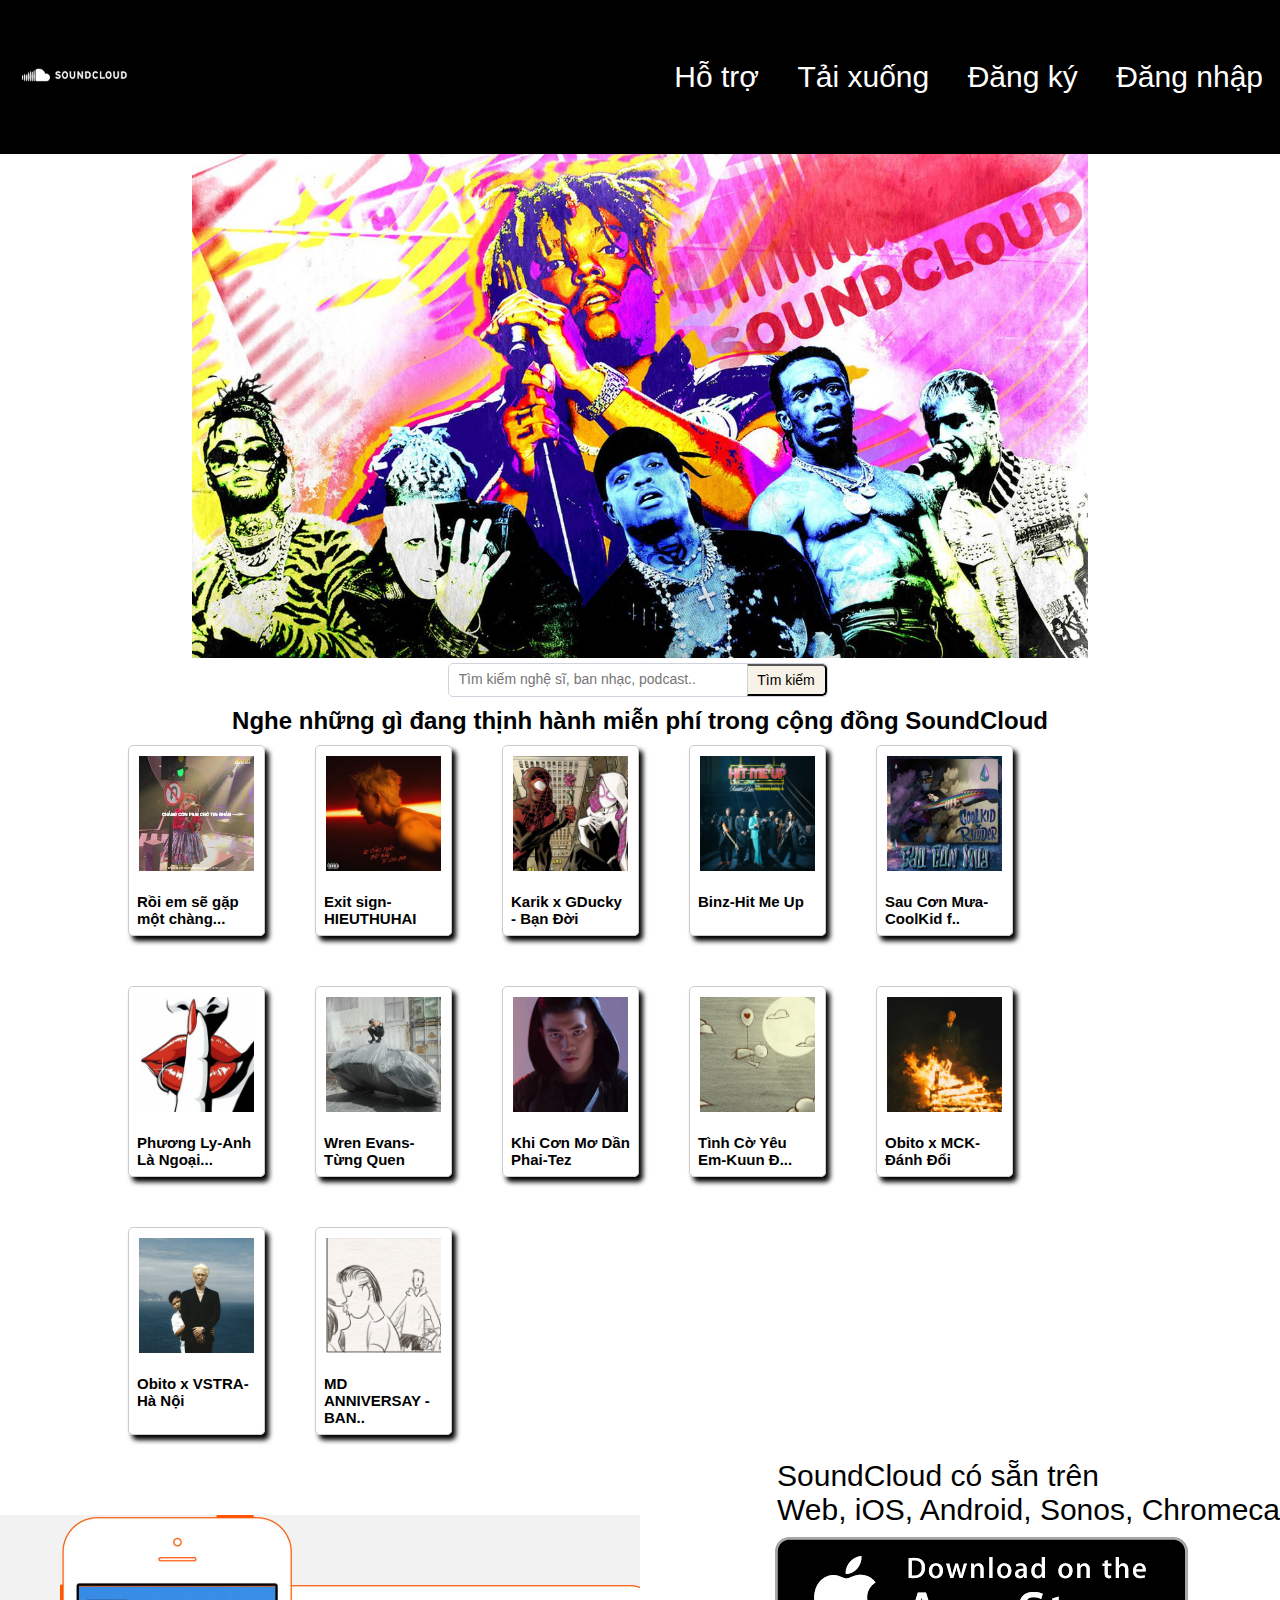
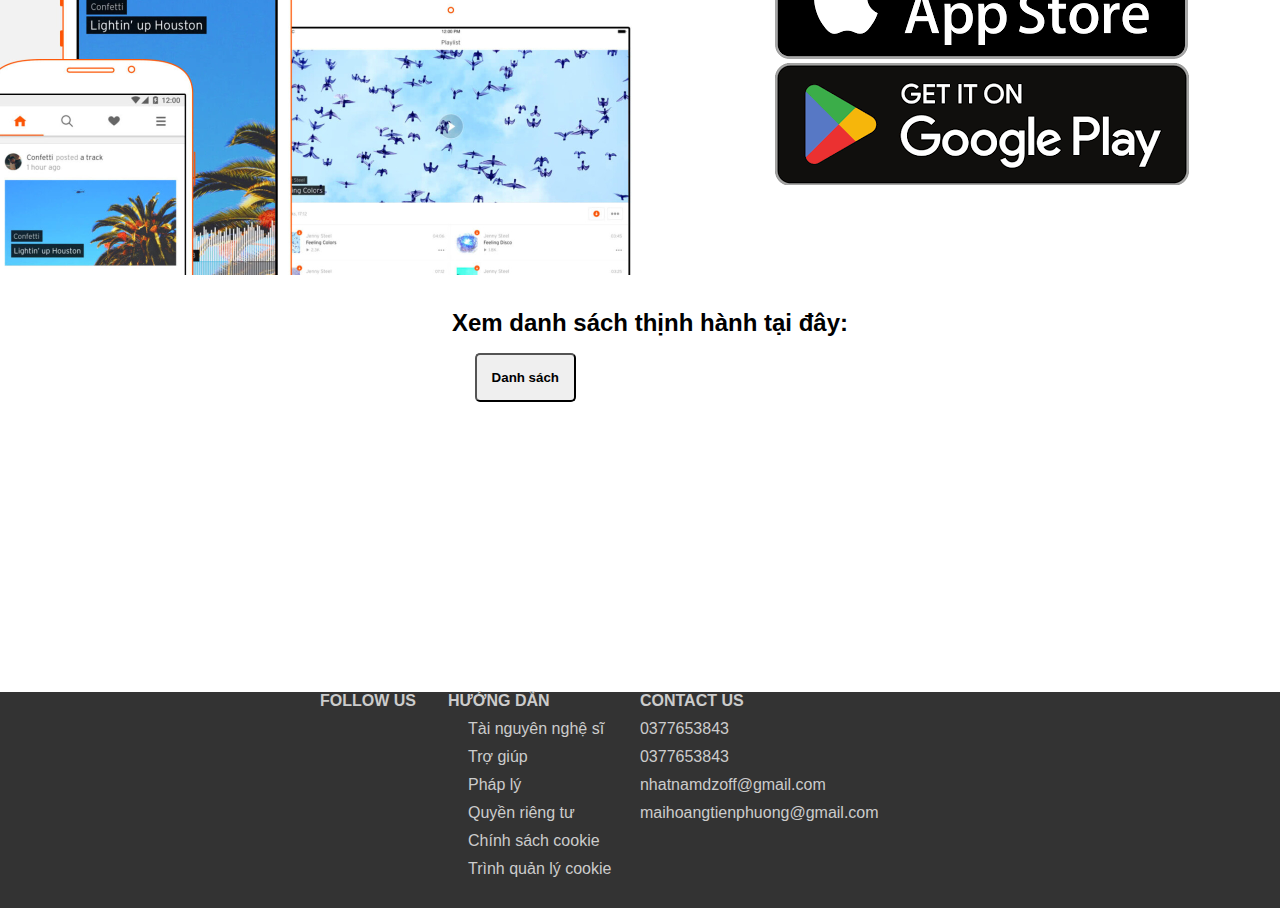
<file: index.html>
<!DOCTYPE html>
<html lang="en">
<head>
    <meta charset="UTF-8">
    <meta name="viewport" content="width=device-width, initial-scale=1.0">
    <title>Trang Chủ</title>
    <link rel="icon" href="image/soundcloud.png">
    <link rel="stylesheet" href="css/trangchu.css">
    <link rel="stylesheet" href="https://maxcdn.bootstrapcdn.com/font-awesome/4.4.0/css/font-awesome.min.css" />
</head>
<body>
    <header>
        <div class="logo"><img src="/image/sc.png" alt="logo"></div>
        <nav>
            <ul>
                <li><a href="#">Hỗ trợ</a></li>
                <li><a href="#">Tải xuống</a></li>
                <li><a href="dangky.html">Đăng ký</a></li>
                <li><a href="dangnhap.html">Đăng nhập</a></li>
            </ul>
        </nav>
    </header>
    <div class="banner">
        <img src="image/banner.jpeg" alt="banner">      
    </div>
    <nav>
        <div id="subnav">                 
            <div>
                <input type="text" size="36" name="tsearch" placeholder="Tìm kiếm nghệ sĩ, ban nhạc, podcast..">
                <input type="submit" value="Tìm kiếm" title="Tìm kiếm">
              </div>
        </div>
    </nav>
    <h2 align="center">Nghe những gì đang thịnh hành miễn phí trong cộng đồng SoundCloud</h2>
    <section>
        <div class="baihat"> 
            <div class="tungbaihat">
                <img   src="image/roiemsegap1changtraikhac.jpg" alt=" ">
                <h4>Rồi em sẽ gặp một chàng...</h4>
            </div>
            <div class="tungbaihat">
                <img src="image/exit sign.jpg" alt="">
                <h4>Exit sign-HIEUTHUHAI</h4>
            </div>
            <div class="tungbaihat">
                <img src="image/bandoi.jpg" alt="">
                <h4>Karik x GDucky - Bạn Đời</h4>
            </div>
            <div class="tungbaihat">
                <img src="image/hitmeup.jpg" alt="">
                <h4>Binz-Hit Me Up</h4>
            </div>
            <div class="tungbaihat">
                <img src="image/sauconmua.jpg" alt="">
                <h4>Sau Cơn Mưa-CoolKid f..</h4>
            </div>
            <div class="tungbaihat">
                <img src="image/ngoailecuaem.jpg" alt="">
                <h4>Phương Ly-Anh Là Ngoại...</h4>
            </div>
        
            <div class="tungbaihat">
                <img src="image/tungquen.jpg" alt="">
                <h4>Wren Evans-Từng Quen</h4>
            </div>
            <div class="tungbaihat">
                <img src="image/khiconmuadanphai.jpg" alt="">
                <h4>Khi Cơn Mơ Dần Phai-Tez</h4>
            </div>
            <div class="tungbaihat">
                <img src="image/tinhcoyeuem.jpg" alt="">
                <h4>Tình Cờ Yêu Em-Kuun Đ...</h4>
            </div>
            <div class="tungbaihat">
                <img src="image/danhdoi.jpg" alt="">
                <h4>Obito x MCK-Đánh Đổi </h4>
            </div>
            <div class="tungbaihat">
                <img src="image/hanoi.jpg" alt="">
                <h4>Obito x VSTRA-Hà Nội </h4>
            </div>
            <div class="tungbaihat">
                <img src="image/anniver.jpg" alt="">
                <h4>MD ANNIVERSAY - BAN..</h4>
            </div>
        </div>     
    </section>
    <div class="cachtai">
    <div class="banner2">
        <img src="image/dowload.jpg" alt="banner">
        <p>SoundCloud có sẵn trên</p>
        <p>Web, iOS, Android, Sonos, Chromecast</p>
        <a href="https://apps.apple.com/us/app/soundcloud-discover-new-music/id336353151"><img src="image/dowloadios.png"></a>
        <br><a href="https://play.google.com/store/apps/details?id=com.soundcloud.android&hl=us&pli=1"><img src="image/dowloadggp.png"></a></br>
    </div>
    <div class="subnav2">
        <h2 align ="center">Xem danh sách thịnh hành tại đây:</h2>
        <input type="submit" value="Danh sách" title="Danh sách">
    </div>
    </div>
    <footer>
        <div class="row">
            <div class="boxcenter2">
                <div class="boxfooter1 color">
                    <h4>FOLLOW US</h4>
                    <div class="add margin"></div>
                </div>
                <div class="boxfooter2 color">
                    <h4>HƯỚNG DẪN</h4>
                    <div class="add margin"><a href="#"> Tài nguyên nghệ sĩ </a></div>
                    <div class="add margin"><a href="#"> Trợ giúp </a></div>
                    <div class="add margin"><a href="#"> Pháp lý </a></div>
                    <div class="add margin"><a href="#"> Quyền riêng tư </a></div>
                    <div class="add margin"><a href="#"> Chính sách cookie </a></div>
                    <div class="add margin"><a href="#"> Trình quản lý cookie </a></div>   
                </div>
                <div class="boxfooter3 color">
                    <h4>CONTACT US</h4>
                    <div class="add margin">0377653843</div>
                    <div class="add margin">0377653843</div>
                    <div class="add margin">nhatnamdzoff@gmail.com</div>
                    <div class="add margin">maihoangtienphuong@gmail.com</div>
                </div>
            </div>         
        </div>     
    </footer>
</body>
</html>
</file>
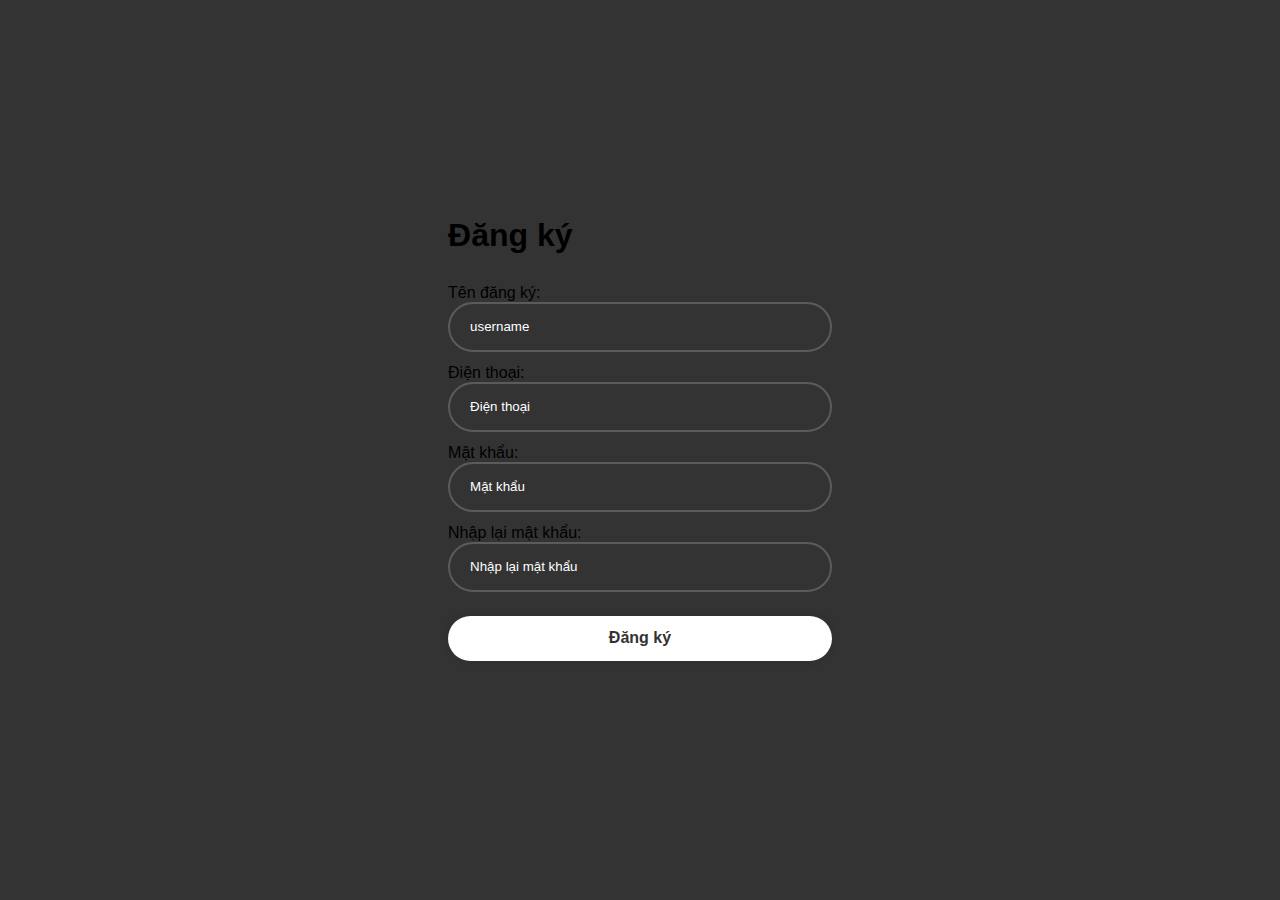
<file: dangky.html>
<!DOCTYPE html>
<html lang="en">
<head>
    <meta charset="UTF-8">
    <meta name="viewport" content="width=device-width, initial-scale=1.0">
    <title>Đăng ký</title>
    <link rel="stylesheet" href="/css/dangky.css">
    <link href='https://unpkg.com/boxicons@2.1.4/css/boxicons.min.css' rel='stylesheet'>
    <link rel="stylesheet" href="https://cdnjs.cloudflare.com/ajax/libs/font-awesome/6.5.1/css/all.min.css" integrity="sha512-DTOQO9RWCH3ppGqcWaEA1BIZOC6xxalwEsw9c2QQeAIftl+Vegovlnee1c9QX4TctnWMn13TZye+giMm8e2LwA==" crossorigin="anonymous" referrerpolicy="no-referrer" />
</head>
<body>
    <div id="wrapper">
        <from action="">
            <h1>Đăng ký</h1>
            <div class="input-box">
                <label>Tên đăng ký:</label>
                <input type="text" name="username" id="username" placeholder="username">
            </div>
            <div class="input-box">
                <label>Điện thoại:</label>
                <input type="number" name="phone" id="phone" placeholder="Điện thoại">
            </div>
            <div class="input-box">
                <label>Mật khẩu:</label>
                <input type="password" name="password" id="username" placeholder="Mật khẩu">
            </div>
            <div class="input-box">
                <label>Nhập lại mật khẩu:</label>
                <input type="password" name="password" id="username" placeholder="Nhập lại mật khẩu">
            </div>
            <div class="input-box">                         
                <button type="submit" class="btn"> Đăng ký</button>              
            </div>
        </from>
    </div>
</body>
</html>
</file>
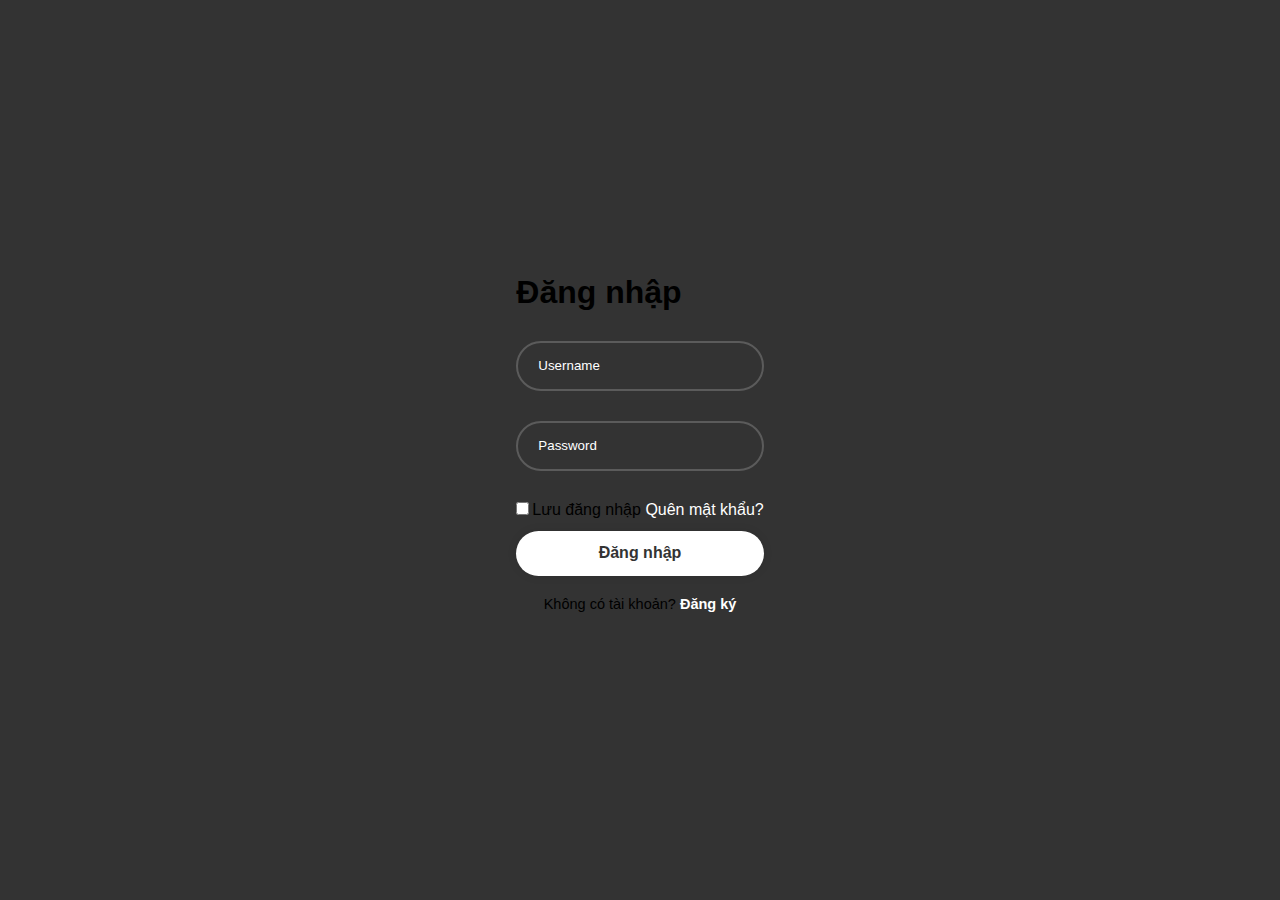
<file: dangnhap.html>
<!DOCTYPE html>
<html lang="en">
<head>
    <meta charset="UTF-8">
    <meta name="viewport" content="width=device-width, initial-scale=1.0">
    <title>Đăng nhập</title>
    <link rel="stylesheet" href="/css/dangnhap.css">
    <link href='https://unpkg.com/boxicons@2.1.4/css/boxicons.min.css' rel='stylesheet'>
    <link rel="stylesheet" href="https://cdnjs.cloudflare.com/ajax/libs/font-awesome/6.5.1/css/all.min.css" integrity="sha512-DTOQO9RWCH3ppGqcWaEA1BIZOC6xxalwEsw9c2QQeAIftl+Vegovlnee1c9QX4TctnWMn13TZye+giMm8e2LwA==" crossorigin="anonymous" referrerpolicy="no-referrer" />
</head>
<body>
    <div id="wrapper">
        <from action="">
            <h1>Đăng nhập</h1>
            <div class="input-box">
                <input type="text" placeholder="Username" required>
                <i class="fa-solid fa-user"></i>
            </div>
            <div class="input-box">
                <input type="password" placeholder="Password" required>
                <i class="fa-solid fa-lock"></i>
            </div>
            <div class="remember-forgot">
                <lable><input type="checkbox">Lưu đăng nhập</lable>
                <a href="#">Quên mật khẩu?</a>
                <br><button type="submit" class="btn"> Đăng nhập</button></br>
                <div class="register-link">
                    <p>Không có tài khoản?<a href="dangky.html"> Đăng ký</a></p>
                </div>
            </div>
        </from>
    </div>
</body>
</html>
</file>
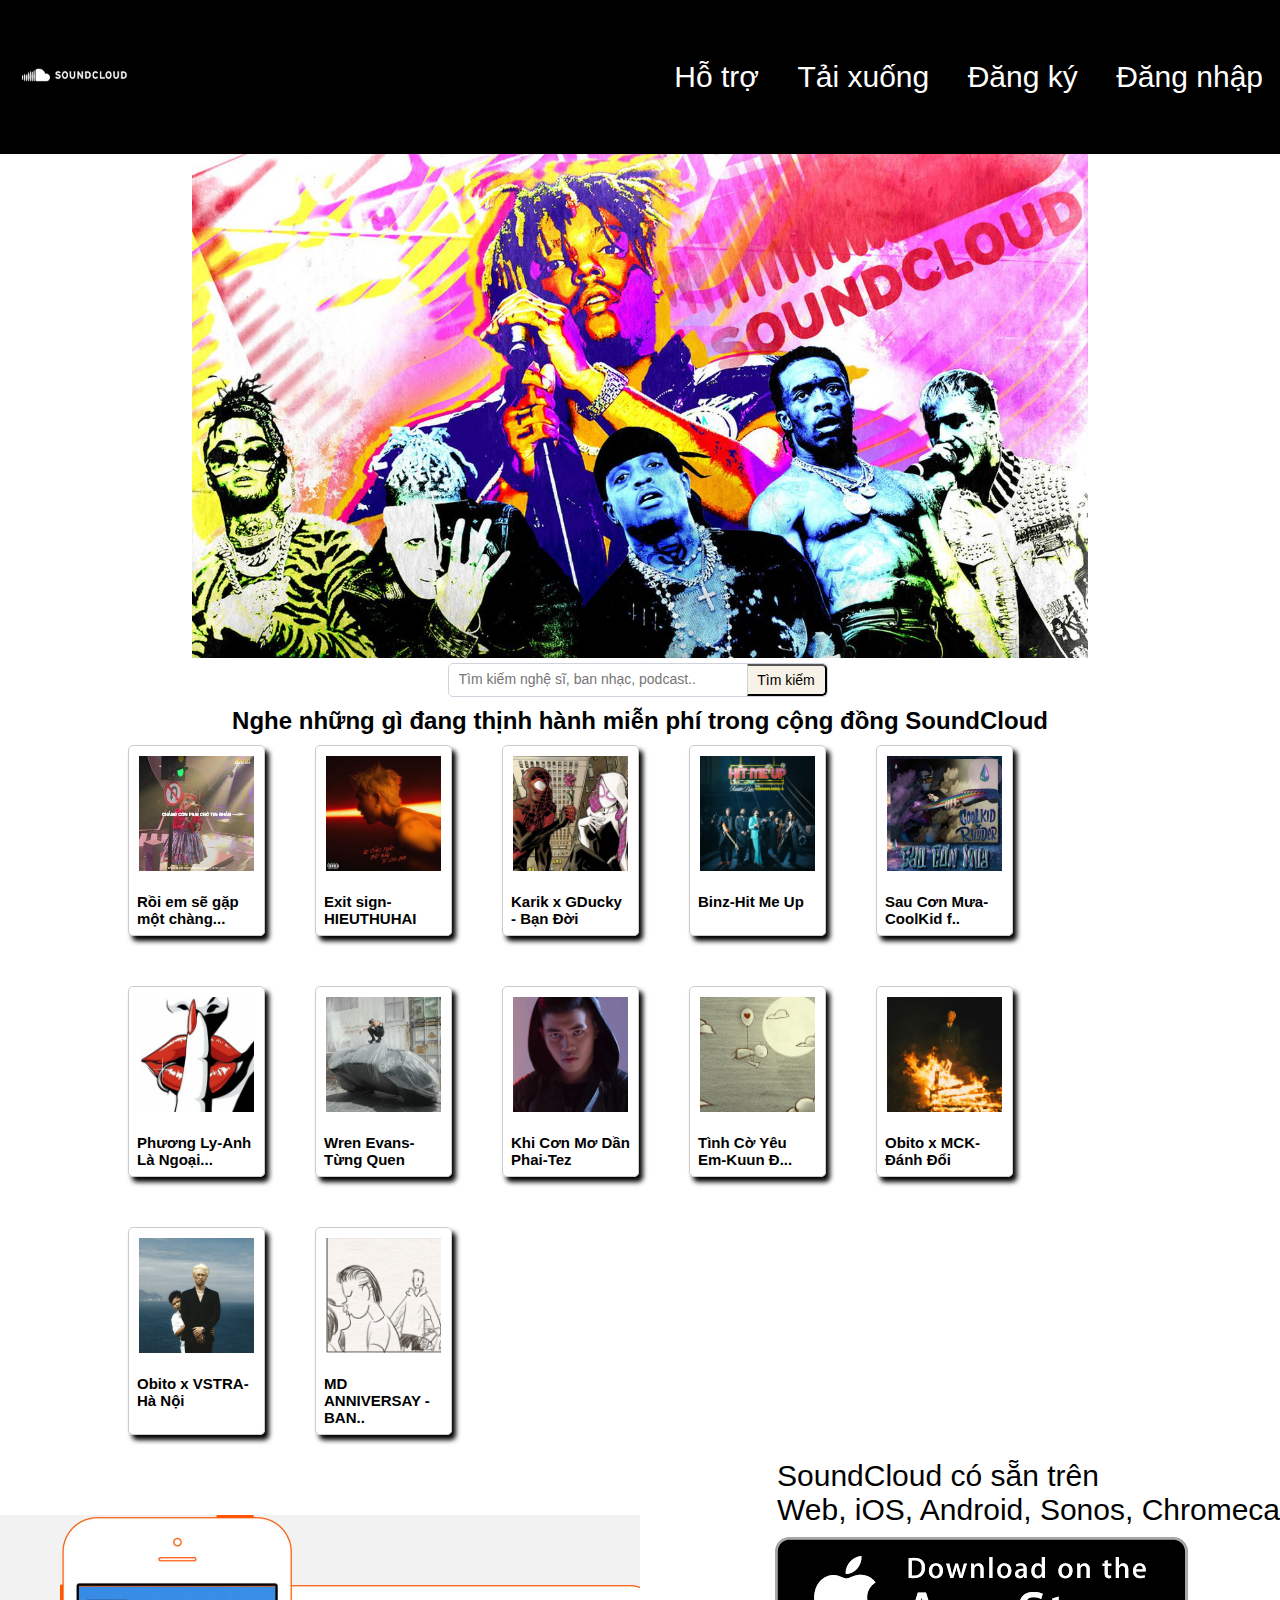
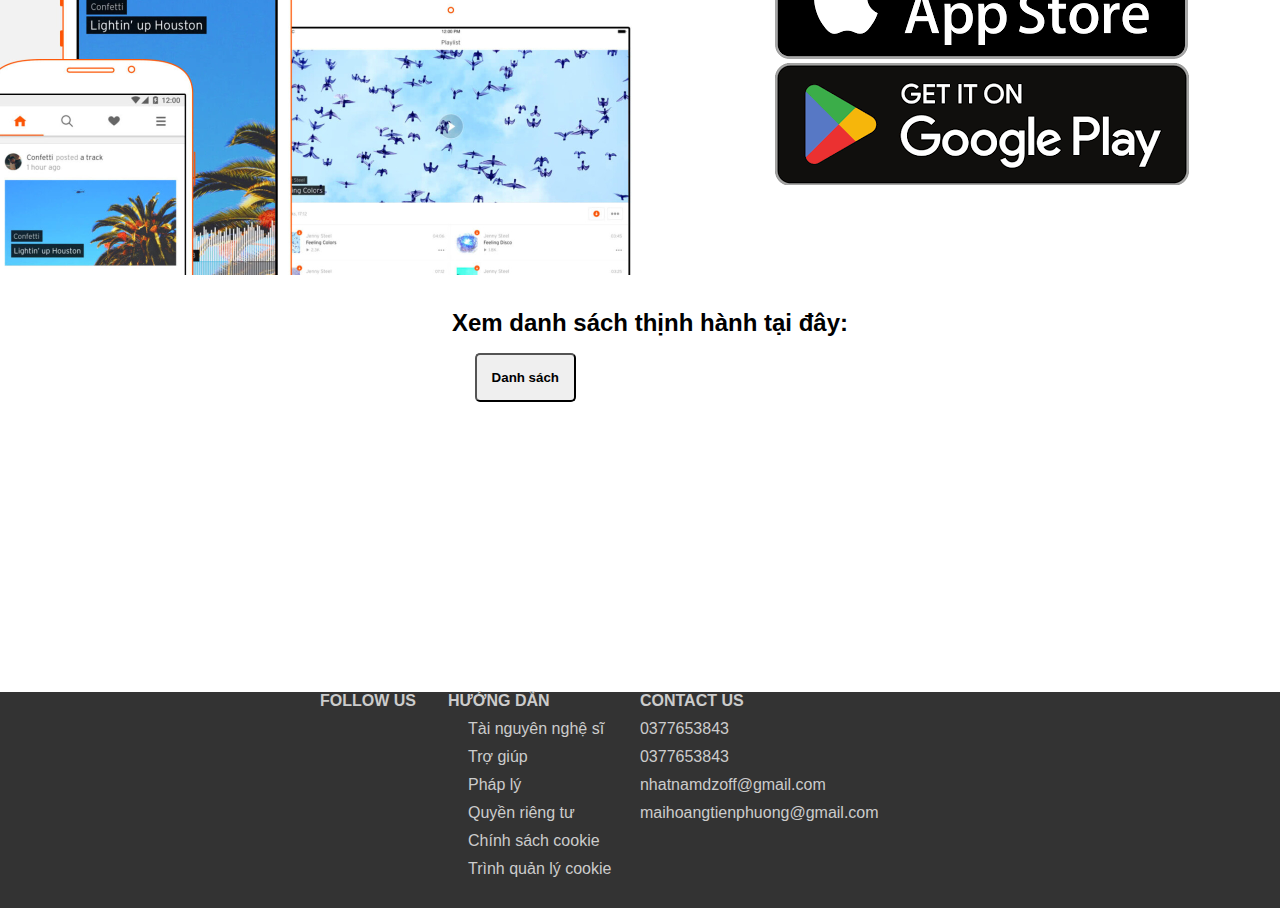
<file: trangchu.html>
<!DOCTYPE html>
<html lang="en">
<head>
    <meta charset="UTF-8">
    <meta name="viewport" content="width=device-width, initial-scale=1.0">
    <title>Trang Chủ</title>
    <link rel="icon" href="image/soundcloud.png">
    <link rel="stylesheet" href="css/trangchu.css">
    <link rel="stylesheet" href="https://maxcdn.bootstrapcdn.com/font-awesome/4.4.0/css/font-awesome.min.css" />
</head>
<body>
    <header>
        <div class="logo"><img src="/image/sc.png" alt="logo"></div>
        <nav>
            <ul>
                <li><a href="#">Hỗ trợ</a></li>
                <li><a href="#">Tải xuống</a></li>
                <li><a href="dangky.html">Đăng ký</a></li>
                <li><a href="dangnhap.html">Đăng nhập</a></li>
            </ul>
        </nav>
    </header>
    <div class="banner">
        <img src="image/banner.jpeg" alt="banner">      
    </div>
    <nav>
        <div id="subnav">                 
            <div>
                <input type="text" size="36" name="tsearch" placeholder="Tìm kiếm nghệ sĩ, ban nhạc, podcast..">
                <input type="submit" value="Tìm kiếm" title="Tìm kiếm">
              </div>
        </div>
    </nav>
    <h2 align="center">Nghe những gì đang thịnh hành miễn phí trong cộng đồng SoundCloud</h2>
    <section>
        <div class="baihat"> 
            <div class="tungbaihat">
                <img   src="image/roiemsegap1changtraikhac.jpg" alt=" ">
                <h4>Rồi em sẽ gặp một chàng...</h4>
            </div>
            <div class="tungbaihat">
                <img src="image/exit sign.jpg" alt="">
                <h4>Exit sign-HIEUTHUHAI</h4>
            </div>
            <div class="tungbaihat">
                <img src="image/bandoi.jpg" alt="">
                <h4>Karik x GDucky - Bạn Đời</h4>
            </div>
            <div class="tungbaihat">
                <img src="image/hitmeup.jpg" alt="">
                <h4>Binz-Hit Me Up</h4>
            </div>
            <div class="tungbaihat">
                <img src="image/sauconmua.jpg" alt="">
                <h4>Sau Cơn Mưa-CoolKid f..</h4>
            </div>
            <div class="tungbaihat">
                <img src="image/ngoailecuaem.jpg" alt="">
                <h4>Phương Ly-Anh Là Ngoại...</h4>
            </div>
        
            <div class="tungbaihat">
                <img src="image/tungquen.jpg" alt="">
                <h4>Wren Evans-Từng Quen</h4>
            </div>
            <div class="tungbaihat">
                <img src="image/khiconmuadanphai.jpg" alt="">
                <h4>Khi Cơn Mơ Dần Phai-Tez</h4>
            </div>
            <div class="tungbaihat">
                <img src="image/tinhcoyeuem.jpg" alt="">
                <h4>Tình Cờ Yêu Em-Kuun Đ...</h4>
            </div>
            <div class="tungbaihat">
                <img src="image/danhdoi.jpg" alt="">
                <h4>Obito x MCK-Đánh Đổi </h4>
            </div>
            <div class="tungbaihat">
                <img src="image/hanoi.jpg" alt="">
                <h4>Obito x VSTRA-Hà Nội </h4>
            </div>
            <div class="tungbaihat">
                <img src="image/anniver.jpg" alt="">
                <h4>MD ANNIVERSAY - BAN..</h4>
            </div>
        </div>     
    </section>
    <div class="cachtai">
    <div class="banner2">
        <img src="image/dowload.jpg" alt="banner">
        <p>SoundCloud có sẵn trên</p>
        <p>Web, iOS, Android, Sonos, Chromecast</p>
        <a href="https://apps.apple.com/us/app/soundcloud-discover-new-music/id336353151"><img src="image/dowloadios.png"></a>
        <br><a href="https://play.google.com/store/apps/details?id=com.soundcloud.android&hl=us&pli=1"><img src="image/dowloadggp.png"></a></br>
    </div>
    <div class="subnav2">
        <h2 align ="center">Xem danh sách thịnh hành tại đây:</h2>
        <input type="submit" value="Danh sách" title="Danh sách">
    </div>
    </div>
    <footer>
        <div class="row">
            <div class="boxcenter2">
                <div class="boxfooter1 color">
                    <h4>FOLLOW US</h4>
                    <div class="add margin"></div>
                </div>
                <div class="boxfooter2 color">
                    <h4>HƯỚNG DẪN</h4>
                    <div class="add margin"><a href="#"> Tài nguyên nghệ sĩ </a></div>
                    <div class="add margin"><a href="#"> Trợ giúp </a></div>
                    <div class="add margin"><a href="#"> Pháp lý </a></div>
                    <div class="add margin"><a href="#"> Quyền riêng tư </a></div>
                    <div class="add margin"><a href="#"> Chính sách cookie </a></div>
                    <div class="add margin"><a href="#"> Trình quản lý cookie </a></div>   
                </div>
                <div class="boxfooter3 color">
                    <h4>CONTACT US</h4>
                    <div class="add margin">0377653843</div>
                    <div class="add margin">0377653843</div>
                    <div class="add margin">nhatnamdzoff@gmail.com</div>
                    <div class="add margin">maihoangtienphuong@gmail.com</div>
                </div>
            </div>         
        </div>     
    </footer>
</body>
</html>
</file>
<file: css/trangchu.css>
* {
    margin: 0;
    padding: 0;
    box-sizing: border-box;
    font-family: Arial, Helvetica, sans-serif;
}
header {
    width: 100%;
    margin: 0 auto;
    display: flex;
    justify-content: space-between;
    align-items: center;
    background-color: black;
}
header > .logo > img {
    width: 150px;
    height: 150px;
}

header > nav > ul > li > a {
    color: white;
    text-decoration: none;
}
nav ul li {
    list-style: none;
    display: inline-block;
    font-size: 30px;
    padding: 28px 17px;
}

.banner > img {
    width: 70%;
    margin: 0 auto;
    display: block;
}
nav {
    clear: both;

}
nav div#subnav {
    width: 1200px;
    margin: 0px auto;
    display: flex;
    justify-content: center;
    align-items: center;
}
nav div#subnav>div {
    background-color: white;
    padding-left: 10px;
    margin-top: 5px;
    margin-right: 5px;
    height: 34px;
    width: 380px;
    border: 0.5px solid #CED2DD;
    border-radius: 5px;
}
nav div#subnav>div input[type=text] {
    float: left;
    height: 29px;
    width: 250px;
    font-size: 14px;
    border: none;
}
nav div#subnav>div input[type=submit] {
    float: right;
    height: 100%;
    width: 80px;
    background: #F7F2E7;
    border-top-right-radius: 5px;
    border-bottom-right-radius: 5px;
    border-left: 0.5px solid #CED2DD;
    font-size: 14px;
}
nav div#subnav>div input[type=submit]:hover {
    cursor: pointer;
}
.menu-con {
    width: 80%;
    margin: 0 auto 0;
}
section {
    width: 100%;
}
.baihat{
    width: 80%;
    margin: 10px auto;
    display: flex;
    flex-wrap: wrap;
    gap: 50px;
  }
  .tungbaihat {
      width: 137px;
      min-height: 150px;
      border: 1px solid #cccccc;
      box-shadow: 4px 5px 5px black;
      border-radius: 5px;
      overflow: hidden;
  }
  .tungbaihat>img{
      width: 100%;
      max-height: 170px;
      padding: 10px;
      transition: all 0.4s ease;
  
  }
  .tungbaihat>img:hover{
      transform: scale(1.2);
  }
  .tungbaihat>h4{
      font-size: 15px;
      font-weight: bold;
      padding: 8px;
  }
  .tungbaihat>p{
      
      padding: 9px;
      font-weight: bold;
  }
  h2 {
    padding-top: 10px;
  }
  .banner2 > img {
    width: 50%;
    margin: 0 auto;
    padding-top: 70px;
  }
  .cachtai > .banner2 p {
    top: -420px;
    left: 777px;
    font-size: 30px;
    position: relative;
}
.cachtai > .banner2 > a {
    position: relative;
    top: -410px;
    left: 775px;  
}
.subnav2 {
    width: 100%;
}
.subnav2 > input[type="submit"] {
    font-weight: bold;
    float: right;
    padding: 15px;
    margin-top: 6px;
    border-radius: 5px;
    top: -290px;
    left: -704px;
    position: relative;
}
.subnav2 > input[type="submit"]:hover {
    cursor: pointer;
    background-color: orange;
}
.subnav2 > h2 {
    position: relative;
    top: -300px;
    left: 10px;
}
footer {
    float: left;
    width: 100%;
    background-color: #333;
    min-height: 150px;
}
.row {
    float: left;
    width: 100%;
    margin-bottom: 20px;
}
.boxcenter2 {
    width: 50%;
    margin: 0 auto;
}
.boxfooter1 {
    width: 18%;
    float: left;
    margin-right: 2%;
}
.boxfooter2 {
    width: 28%;
    float: left;
    margin-right: 2%;
}
.boxfooter3 {
    width: 50%;
    float: left;
}
.color {
    color: #CCC;
}
.margin {
    margin-bottom: 10px;
    margin-top: 10px;
}
footer a {
    color: #CCC;
    text-decoration: none;
    margin-left: 20px;
}
footer a:hover {
    color: #CCC;
    text-decoration: underline;
}
</file>
<file: css/dangky.css>
* {
    margin: 0;
    padding: 0;
    box-sizing: border-box;
    font-family: Arial, Helvetica, sans-serif;
}
body {
    display: flex;
    justify-content: center;
    align-items: center;
    min-height: 100vh;
    background: #333;
    background-size: cover;
    background-position: center;
}
.wrapper {
    width: 420px;
    background: transparent;
    border: 2px solid rgba(255, 255, 255, .2);
    backdrop-filter: blur(20px);
    box-shadow: 0 0 10px rgba(0, 0, 0, .2);
    background: black;
    color: #fff;
    border-radius: 10px;
    padding: 30px 40px;
}
.wrapper h1 {
    font-size: 36px;
    text-align: center;
}
.input-box {
    position: relative;
    width: 100%;
    height: 50px;
    margin: 30px 0;
}
.input-box input {
    width: 100%;
    height: 100%;
    background: transparent;
    border: none;
    outline: none;
    border: 2px solid rgba(255, 255, 255, .2);
    border-radius: 40px;
    padding: 20px 45px 20px 20px;
}
.input-box input::placeholder {
    color: #fff;
}
.input-box i {
    position: absolute;
    right: 20px;
    top: 50%;
    transform: translate(-50%);
    font-size: 20px;
}
.btn {
    margin-top: 12px;
    width: 100%;
    height: 45px;
    background: #fff;
    border: none;
    outline: none;
    border-radius: 40px;
    box-shadow: 0 0 10px rgba(0, 0, 0, .1);
    cursor: pointer;
    font-size: 16px;
    color: #333;
    font-weight: 600;
}
</file>
<file: css/dangnhap.css>
* {
    margin: 0;
    padding: 0;
    box-sizing: border-box;
    font-family: Arial, Helvetica, sans-serif;
}
body {
    display: flex;
    justify-content: center;
    align-items: center;
    min-height: 100vh;
    background: #333;
    background-size: cover;
    background-position: center;
}
.wrapper {
    width: 420px;
    background: transparent;
    border: 2px solid rgba(255, 255, 255, .2);
    backdrop-filter: blur(20px);
    box-shadow: 0 0 10px rgba(0, 0, 0, .2);
    background: black;
    color: #fff;
    border-radius: 10px;
    padding: 30px 40px;
}
.wrapper h1 {
    font-size: 36px;
    text-align: center;
}
.input-box {
    position: relative;
    width: 100%;
    height: 50px;
    margin: 30px 0;
}
.input-box input {
    width: 100%;
    height: 100%;
    background: transparent;
    border: none;
    outline: none;
    border: 2px solid rgba(255, 255, 255, .2);
    border-radius: 40px;
    padding: 20px 45px 20px 20px;
}
.input-box input::placeholder {
    color: #fff;
}
.input-box i {
    position: absolute;
    right: 20px;
    top: 50%;
    transform: translate(-50%);
    font-size: 20px;
}
.wrapper .remember-forgot {
    display: flex;  
    justify-content: space-between;
    font-size: 14.5px;
    margin: -15px 0 15px;
}
.remember-forgot lable input {
    accent-color: #fff;
    margin-right: 3px;
}
.remember-forgot a {
    color: #fff;
    text-decoration: none;
}
.remember-forgot a:hover {
    text-decoration: underline;
}
.btn {
    margin-top: 12px;
    width: 100%;
    height: 45px;
    background: #fff;
    border: none;
    outline: none;
    border-radius: 40px;
    box-shadow: 0 0 10px rgba(0, 0, 0, .1);
    cursor: pointer;
    font-size: 16px;
    color: #333;
    font-weight: 600;
}
.register-link {
    font-size: 14.5px;
    text-align: center;
    margin: 20px 0 15px;
}
.register-link p a {
    margin-top: 12px;
    color: #fff;
    text-decoration: none;
    font-weight: 600;
}
.register-link p a:hover {
    text-decoration: underline;
}
</file>
